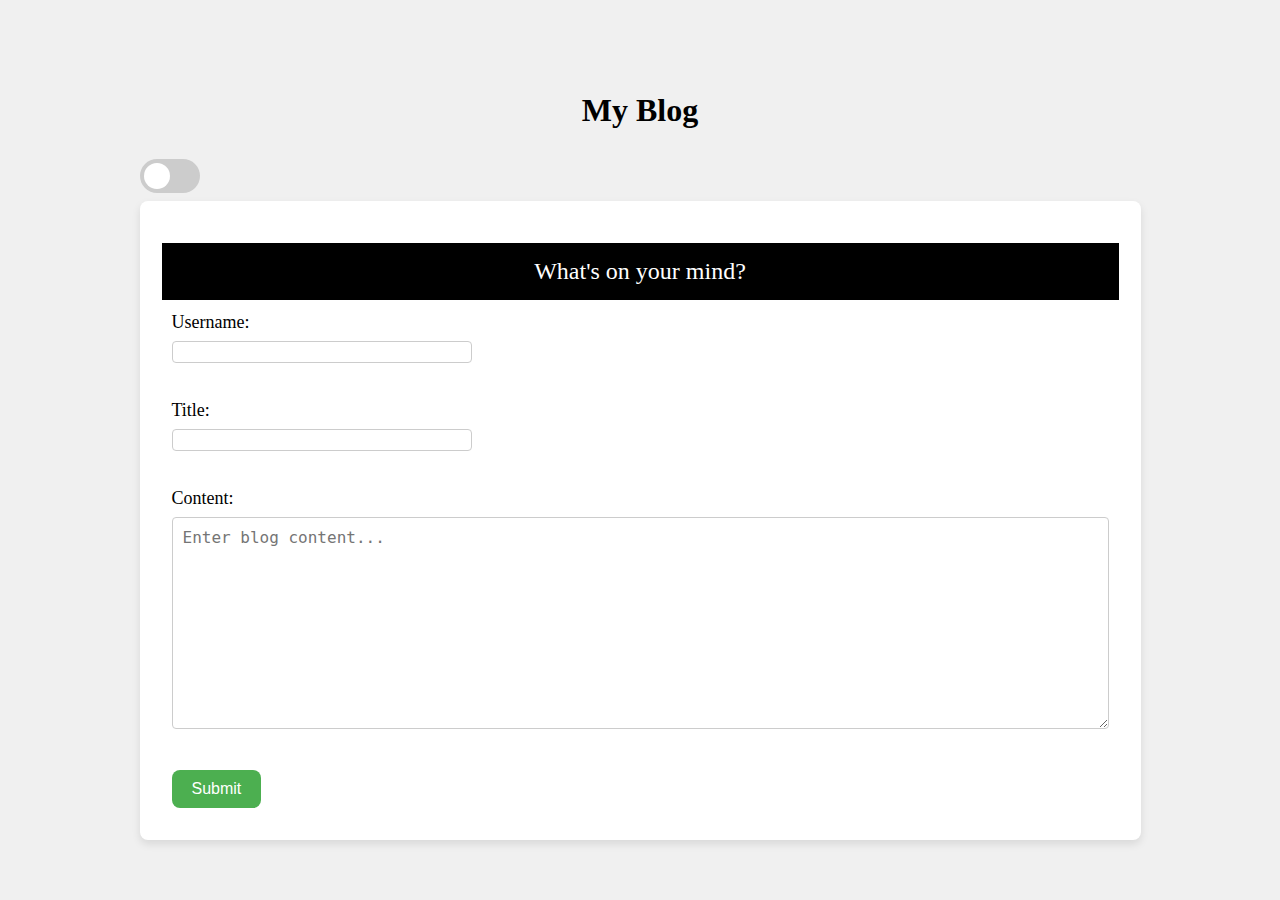
<file: index.html>
<!DOCTYPE HTML>
<html>
<head>
<style>

body{
	display: flex;
	justify-content: center;
	align-items: center;
	height: 100vh;
	margin: 0;
	background-color: #f0f0f0; 
	font-family: 'Copperplate Gothic Bold', serif;
}

.dark-mode {
    background-color: #333; /* Dark mode background color */
    color: #f0f0f0; /* Dark mode text color */
}
/* The switch - the box around the slider */
.switch {
  position: relative;
  display: inline-block;
  width: 60px;
  height: 34px;
}

/* Hide default HTML checkbox */
.switch input {
  opacity: 0;
  width: 0;
  height: 0;
}

/* The slider */
.slider {
  position: absolute;
  cursor: pointer;
  top: 0;
  left: 0;
  right: 0;
  bottom: 0;
  background-color: #ccc;
  -webkit-transition: .4s;
  transition: .4s;
}

.slider:before {
  position: absolute;
  content: "";
  height: 26px;
  width: 26px;
  left: 4px;
  bottom: 4px;
  background-color: white;
  -webkit-transition: .4s;
  transition: .4s;
}

input:checked + .slider {
  background-color: #2196F3;
}

input:focus + .slider {
  box-shadow: 0 0 1px #2196F3;
}

input:checked + .slider:before {
  -webkit-transform: translateX(26px);
  -ms-transform: translateX(26px);
  transform: translateX(26px);
}

/* Rounded sliders */
.slider.round {
  border-radius: 34px;
}

.slider.round:before {
  border-radius: 50%;
}
.dark-mode {
    background-color: #333; /* Dark mode background color */
    color: #f0f0f0; /* Dark mode text color */
}

form{
	background-color: #fff;
	padding: 20px;
	border-radius: 8px;
	box-shadow: 0 4px 8px rgba(0, 0, 0, 0.1);
}

.button {
	background-color: #4CAF50;
	border-radius: 8px;
	border: none;
	color: white;
	padding: 10px 20px;
	text-align: center;
	text-decoration: none;
	display: inline-block;
	font-size: 16px;
	cursor: pointer;
	transition: background-color 0.3s ease;
}
.slider.round{
	border-radius: 34px;
}

.button:hover {
	background-color: #45a049;
}

label {
	display: block;
	margin-bottom: 8px;
	font-size: 18px;
	color: black;
}

input[type="text"], textarea {
	width: 100%;
	padding: 10px;
	margin-bottom: 15px;
	border: 1px solid #ccc;
	border-radius: 4px;
	box-sizing: border-box;
	font-size: 16px;
}

table{
	width: 100%;
	margin-top: 20px;
}

h1{
	text-align: center;
	font-family: 'Copperplate Gothic Bold', serif;
	margin-bottom: 20px;
	padding: 10px;
}

tr:first-child {
	background-color: black;
	color: white;
}

tr:first-child td {
	padding: 15px;
	text-align: center;
	font-size: 24px;
}

tr {
	background-color: white;
}

td {
	padding: 10px;
}

</style>
<script defer type="text/javascript" src="./js/form.js"></script>
<script defer type="text/javascript" src="./js/logic.js"></script>
</head>
<body>
<div>
	<h1>My Blog</h1>
	<!-- <button id="dark-mode" type="light/dark mode" class="button"></button> -->
	<label class="switch" id="dark-mode" >
		<input type="checkbox">
		<span class="slider round"></span>
	  </label>
<form id="blogForm">
	<table width="50%">
		<tr bgcolor="black">
			<td colspan="4"><font face="copperplate gothic bold"
				color="white" size="5">What's on your mind?</td>
		</tr>
		<tr>
			<td height="35"><label><font
					face="copperplate gothic bold" color="black">Username:</label><input
				type="text" style="height: 22px; width: 300px;"
				id="username" name="customer" required></td>
		</tr>
		<tr>
			<td height="35"><label><font
					face="copperplate gothic bold" color="black">Title:</label><input
				type="text" style="height: 22px; width: 300px;"
				id="title" name="phone"></td>
		</tr>
		<tr>
			<td height="35"><label><font
					face="copperplate gothic bold" color="black">Content:</label> <textarea
					id="content" name="pnum" placeholder="Enter blog content..."
					rows="10" cols="90"></textarea></td>
		</tr>
		<tr>
			<td colspan="2" align="left"><button id="submit" type="submit" class="button">Submit</button></td>
		</tr>
	
	</table>
</form>
</div>
<script>
	document.addEventListener('DOMContentLoaded', (event) => {
		const switchToggle = document.querySelector('#dark-mode input');
		switchToggle.addEventListener('change', () => {
			document.body.classList.toggle('dark-mode', switchToggle.checked);
		});
	});
	</script>
	</body>
	</html>
</body>
</html>
</file>
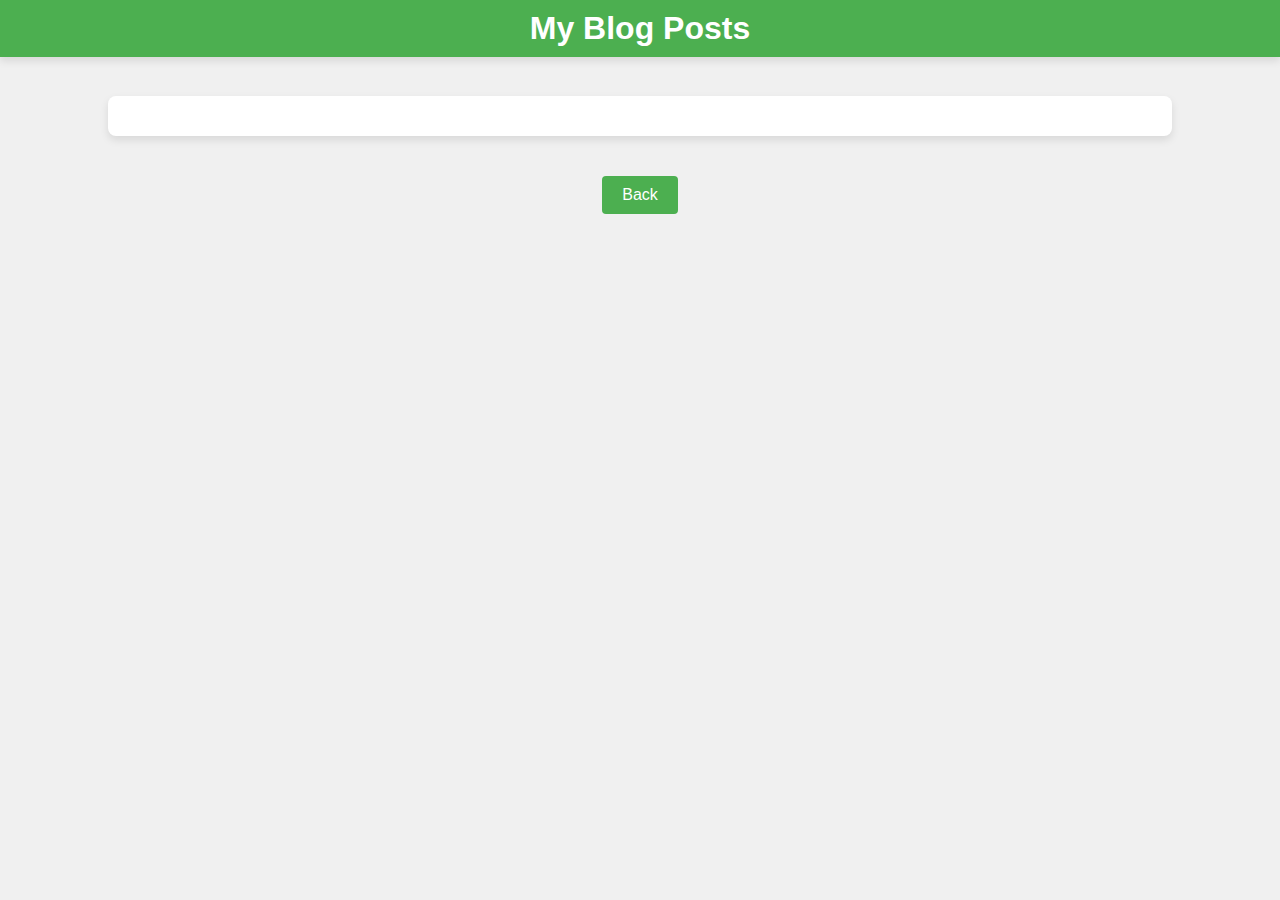
<file: blog.html>
<!DOCTYPE HTML>
<html>
<head>
<link rel="stylesheet" href="./css/blog.css" /><script defer src="./js/blog.js"></script>
<script defer src="./js/logic.js"></script>
</head>
<body>

<header id="main-header">
    <h2>My Blog Posts</h2>
</header>

<header>
    <h3></h3>
</header>

<div class="container" id="blogsContainer">
</div>

<button id="back">Back</button>

</body>
</html>
</file>
<file: css/blog.css>
body {
    margin: 0;
    font-family: Arial, sans-serif;
    background-color: #f0f0f0;
    display: flex;
    flex-direction: column;
    align-items: center;
}

header#main-header {
    width: 100%;
    background-color: #4CAF50;
    color: white;
    padding: 10px 0;
    text-align: center;
    box-shadow: 0 4px 8px rgba(0, 0, 0, 0.1);
}

header#main-header h2 {
    margin: 0;
    font-size: 2em;
}

div.container {
    width: 80%;
    margin: 20px 0;
    background-color: #fff;
    padding: 20px;
    box-shadow: 0 4px 8px rgba(0, 0, 0, 0.1);
    border-radius: 8px;
}

button#back {
    background-color: #4CAF50;
    color: white;
    padding: 10px 20px;
    border: none;
    border-radius: 4px;
    cursor: pointer;
    font-size: 1em;
    transition: background-color 0.3s ease;
    margin: 20px 0;
}

button#back:hover {
    background-color: #45a049;
}
</file>
